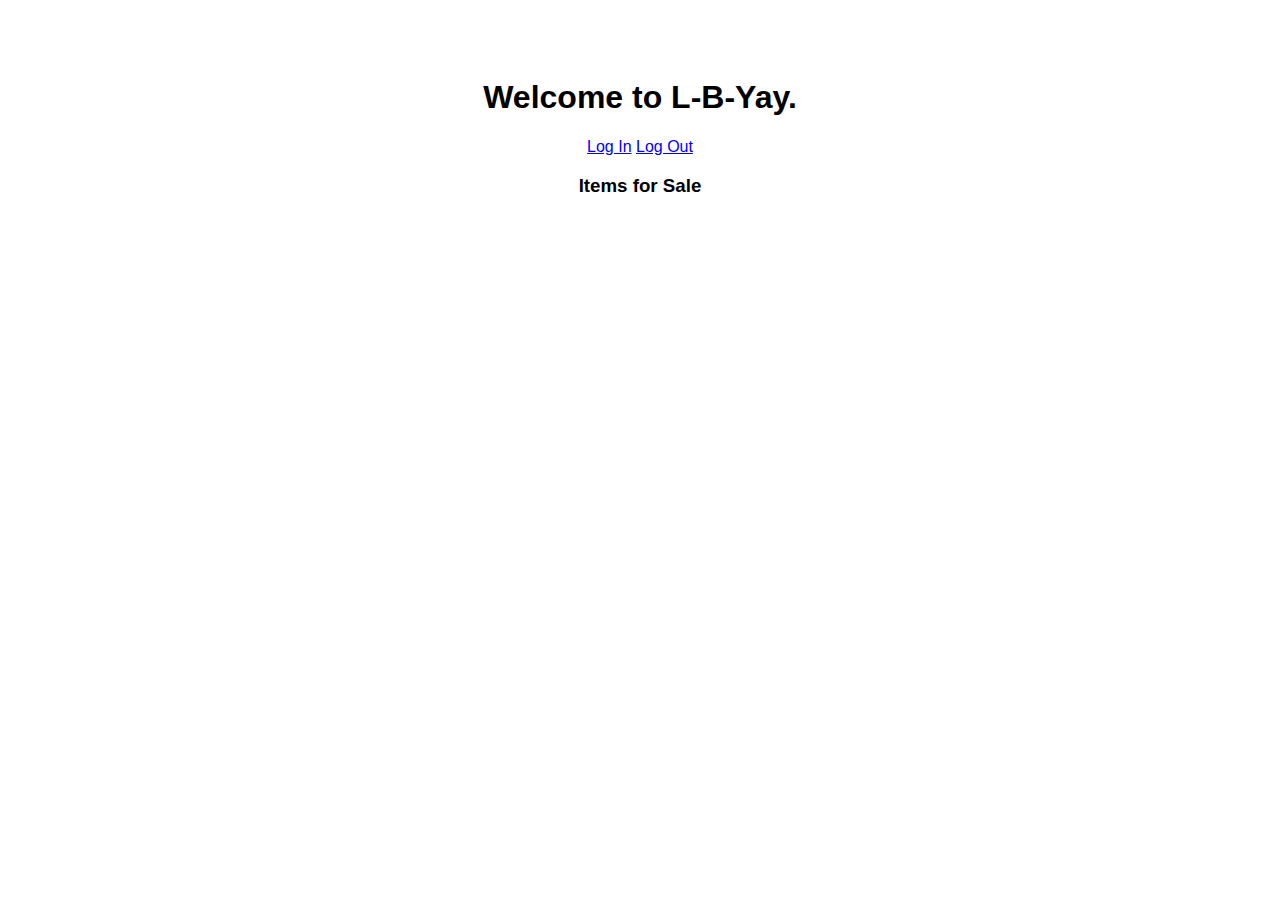
<file: index.html>
<!DOCTYPE html>
<html lang="en">
<head>
    <meta charset="UTF-8" />
    <title>L-B-Yay</title>
    <link rel="stylesheet" href="style.css" />
</head>
<body>
    <div id="auth-container">
        <h1>Welcome to L-B-Yay.</h1>
        <p class="auth-links">
            <a href="login.html">Log In</a>
            <a href="#" id="logout-link">Log Out</a>
        </p>
        <p id="auth-status"></p>
    </div>
    <h3>Items for Sale</h3>
    <div id="items-container" class="items-grid"></div>

    <!-- Then load custom logic -->
    <script type="module" src="script.js"></script>
</body>
</html>
</file>
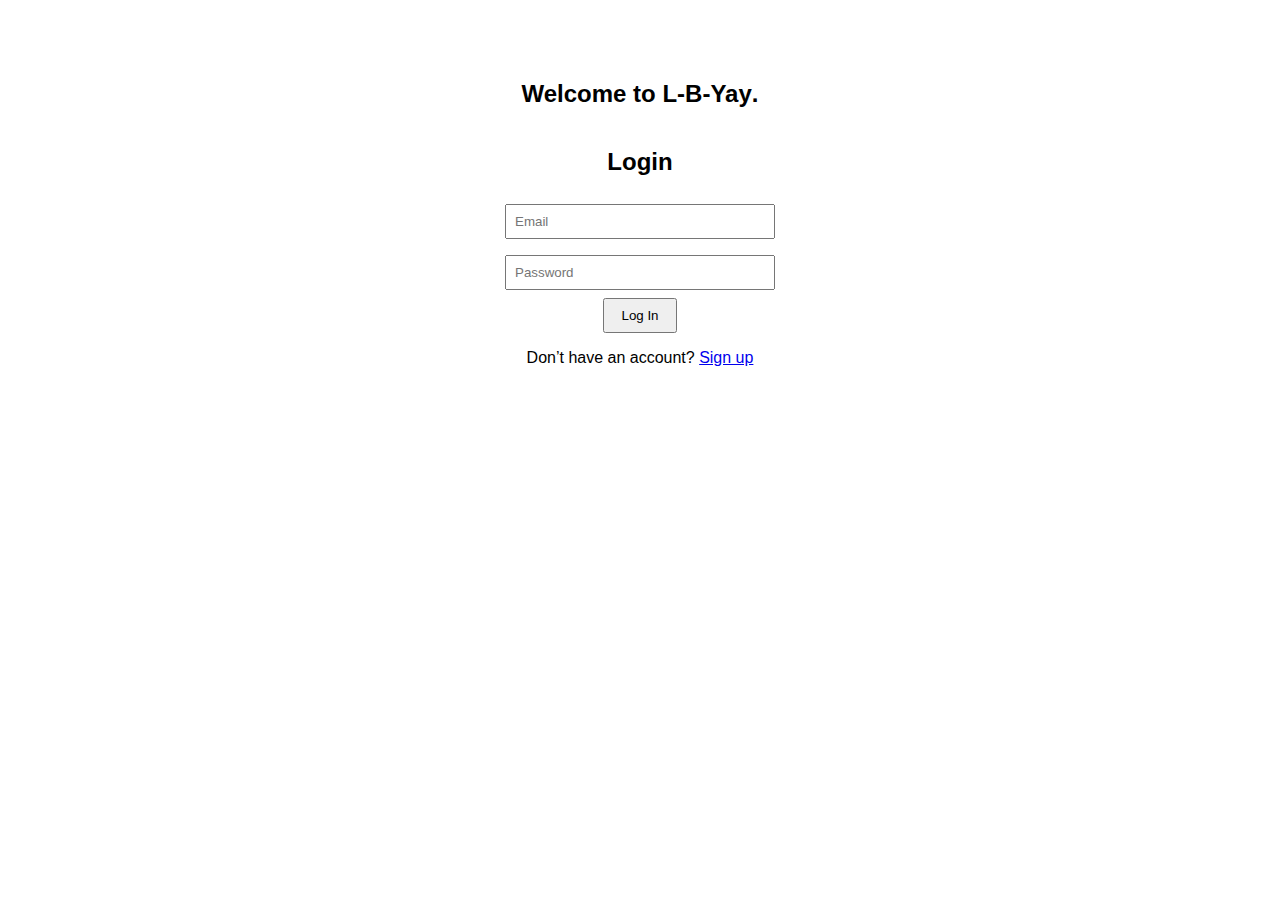
<file: login.html>
<!DOCTYPE html>
<html lang="en">
<head>
  <meta charset="UTF-8">
  <title>Login</title>
  <script type="module" src="login.js"></script>
  <style>
    body { font-family: sans-serif; display: flex; flex-direction: column; align-items: center; margin-top: 60px; }
    input { margin: 8px 0; padding: 8px; width: 250px; }
    button { padding: 8px 16px; }
    #message { color: red; margin-top: 10px; }
  </style>
</head>
    <body>
        <h2>Welcome to <strong>L-B-Yay</strong>.</h2>
        <h2>Login</h2>
        <input type="email" id="email" placeholder="Email" required />
        <input type="password" id="password" placeholder="Password" required />
        <button onclick="handleLogin()">Log In</button>

        <p>Don’t have an account? <a href="signup.html">Sign up</a></p>
        <p id="message"></p>
    </body>
</html>
</file>
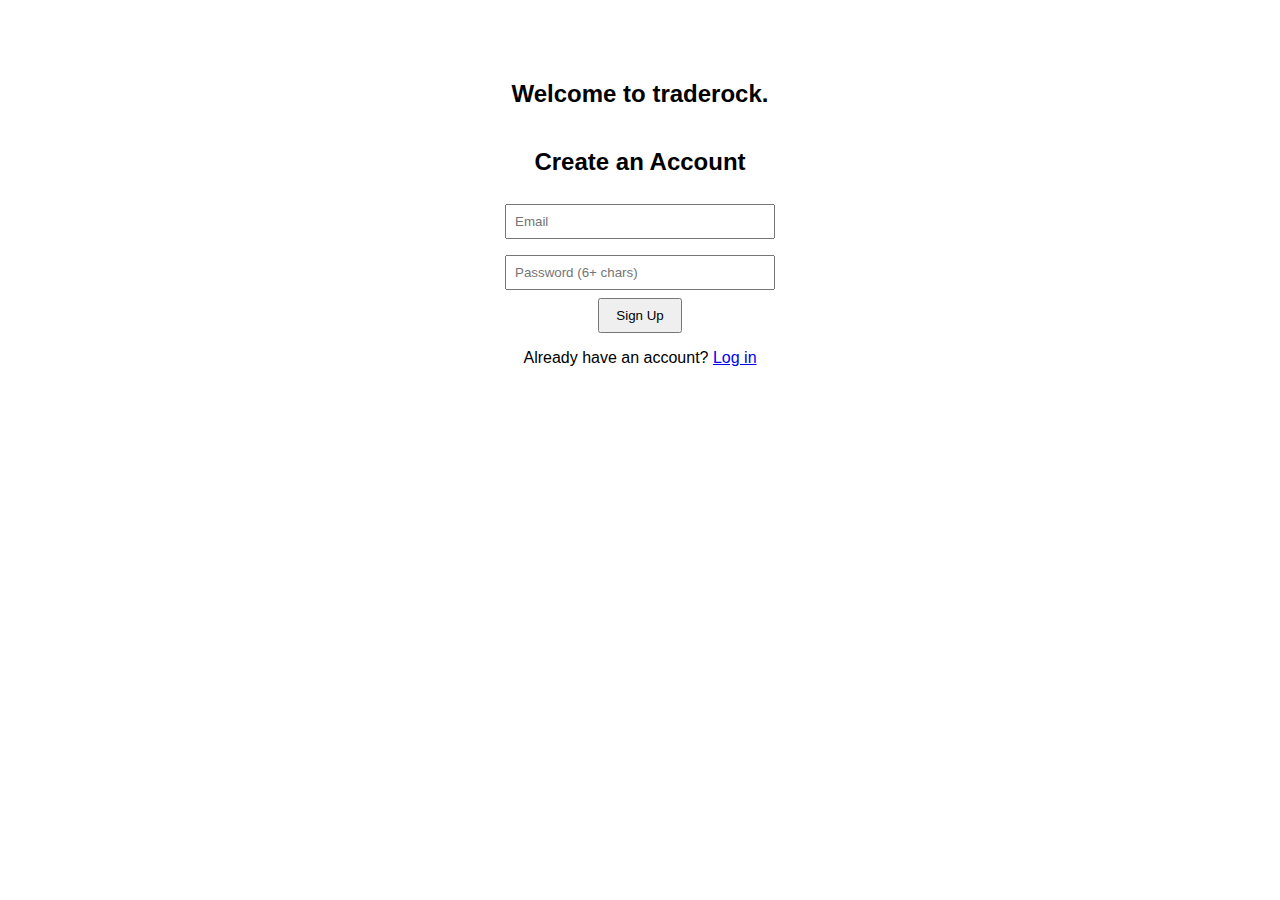
<file: signup.html>
<!DOCTYPE html>
<html lang="en">
<head>
    <meta charset="UTF-8" />
    <title>Sign Up</title>
    <script type="module" src="signup.js"></script>
    <style>
        body { font-family: sans-serif; display: flex; flex-direction: column; align-items: center; margin-top: 60px; }
        input { margin: 8px 0; padding: 8px; width: 250px; }
        button { padding: 8px 16px; }
        #message { margin-top: 10px; color: green; }
        #error { color: red; }
    </style>
</head>
<body>
    <h2>Welcome to <strong>traderock</strong>.</h2>
    <h2>Create an Account</h2>
    <input type="email" id="email" placeholder="Email" required />
    <input type="password" id="password" placeholder="Password (6+ chars)" required />
    <button onclick="handleSignUp()">Sign Up</button>

    <p>Already have an account? <a href="login.html">Log in</a></p>

    <p id="message"></p>
    <p id="error"></p>
</body>
</html>
</file>
<file: style.css>
body {
    font-family: sans-serif;
    text-align: center;
    padding: 50px;
  }

.items-grid {
    display: grid;
    grid-template-columns: repeat(auto-fit, minmax(250px, 1fr));
    gap: 20px;
    margin-top: 30px;
    width: 95%;
    margin: 0 auto;
}

.item-card {
    border: 1px solid #ccc;
    padding: 15px;
    border-radius: 8px;
    background-color: #f9f9f9;
    max-width: 600px;
}

.item-card img {
    width: 100%;
    height: auto;
    border-radius: 6px;
    max-height: 450px;
    object-fit: contain;
}

.item-card h3 {
    margin-top: 10px;
    font-size: 1.2em;
}

.item-card p {
    margin: 4px 0;
}

.item-card strong {
    color: #333;
}

.item-desc {
    margin-top: 4px;
    margin-bottom: 10px;
    padding: 4px;
    background-color: #e8ebe9;
    text-align: left;
    white-space: pre-line;
}

.item-buynow {
    margin-top: 4px;
    margin-bottom: 4px;
    padding: 4px;
    text-align: center;
}

.bid-btn {
    margin-top: 10px;
    padding: 8px 12px;
    background-color: #007bff;
    color: white;
    border: none;
    border-radius: 4px;
    cursor: pointer;
}

.home-btn {
    margin-top: 10px;
    padding: 8px 12px;
    background-color: #1e4671;
    color: white;
    border: none;
    border-radius: 4px;
    cursor: pointer;
}

.home-div {
    padding: 2px;
}

input[type="number"] {
    width: 100%;
    padding: 6px;
    margin-top: 10px;
    font-size: 1em;
    border: 1px solid #ccc;
    border-radius: 4px;
    box-sizing: border-box;
  }

.bid-history li {
    margin-bottom: 4px;
}

.image-gallery {
    display: flex;
    align-items: center;
    gap: 0.5rem;
    justify-content: center;
}

.image-gallery img {
    max-width: 150px;
    max-height: 150px;
    border-radius: 8px;
}

.image-gallery button {
    background: #eee;
    border: none;
    cursor: pointer;
    font-size: 1.5rem;
}

.bid-history {
    margin-top: 10px;
    background: #f7f7f7;
    max-height: 0;
    overflow: hidden;
    transition: max-height 0.3s ease;
    padding: 10px;
    border-radius: 6px;
    box-shadow: 0 0 3px rgba(0,0,0,0.1);
  }
  
  .bid-history.shown {
    max-height: 500px; /* or something large enough */
  }
  
  .toggle-history {
    margin-top: 8px;
    background-color: #eee;
    border: none;
    padding: 6px 10px;
    border-radius: 5px;
    cursor: pointer;
  }
  
  .bid-list {
    list-style: none;
    padding: 0;
    margin: 10px 0;
  }
  
  .bid-info {
    display: flex;
    justify-content: space-between;
    font-weight: bold;
  }

  .end-date {
    font-size: 0.9em;
    color: #535353;
    background-color: #e6ffe6;
    padding: 8px;
    display: flex;
    text-align: center;
  }
  
  .bid-time {
    font-size: 0.85em;
    color: #777;
  }
  
  .your-bid {
    background-color: #e6ffe6;
    padding: 8px;
    border-radius: 4px;
    margin-bottom: 6px;
  }
  
  .other-bid {
    background-color: #f0f0f0;
    padding: 8px;
    border-radius: 4px;
    margin-bottom: 6px;
  }
</file>
